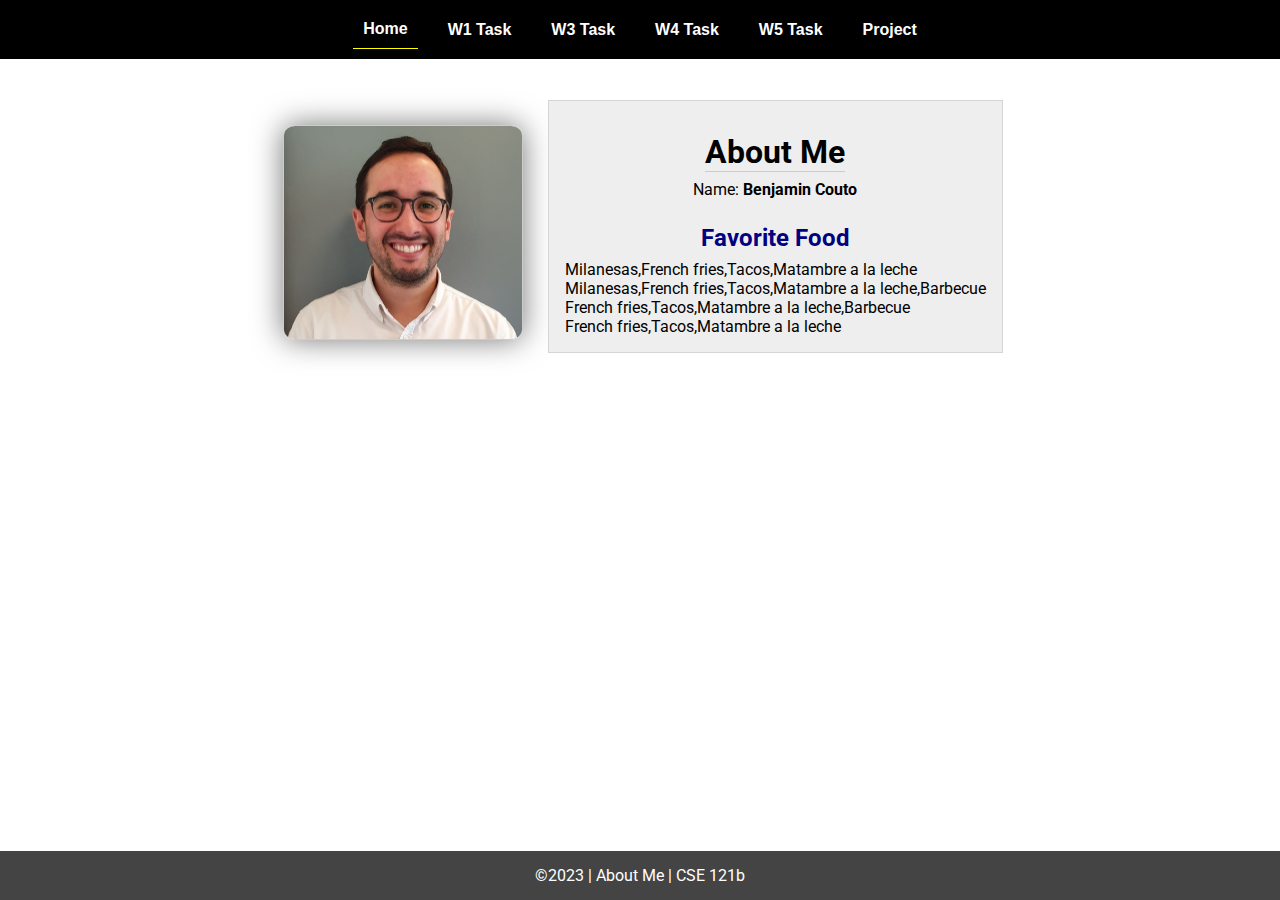
<file: index.html>
<!DOCTYPE html>
<html lang="en">

<head>
  <meta charset="UTF-8">
  <meta name="viewport" content="width=device-width, initial-scale=1.0">
  <title>About Me | CSE 121b | W02: Programming Tasks</title>
  <link rel="preconnect" href="https://fonts.googleapis.com">
  <link rel="preconnect" href="https://fonts.gstatic.com" crossorigin>
  <link href="https://fonts.googleapis.com/css2?family=Roboto:wght@400;600&display=swap"
    rel="stylesheet">
  <link rel="stylesheet" href="styles/main.css">
</head>

<body>
  <nav>
    <ul id="menu">
      <li><a id="toggleMenu">&equiv;</a></li>
      <li><a href="index.html" class="active">Home</a></li>
      <li><a href="w01-task.html">W1 Task</a></li>
      <li><a href="w03-task.html">W3 Task</a></li>
      <li><a href="w04-task.html">W4 Task</a></li>
      <li><a href="w05-task.html">W5 Task</a></li>
      <li><a href="project.html">Project</a></li>
    </ul>
  </nav>
  <main id="home">
    <picture>
      <img src="images/placeholder.png" alt="Placeholder Image">
    </picture>
    <section>
      <h1>About Me</h1>
      <div class="info">Name: <span id="name"></span></div>
      <h2>Favorite Food</h2>
      <div class="block" id="food"></div>
    </section>
  </main>
  <footer>
    &copy;<span id="year"></span> | About Me | CSE 121b
  </footer>
  <script src="scripts/main.js"></script>
  <script src="scripts/w02-task.js"></script>
</body>

</html>
</file>
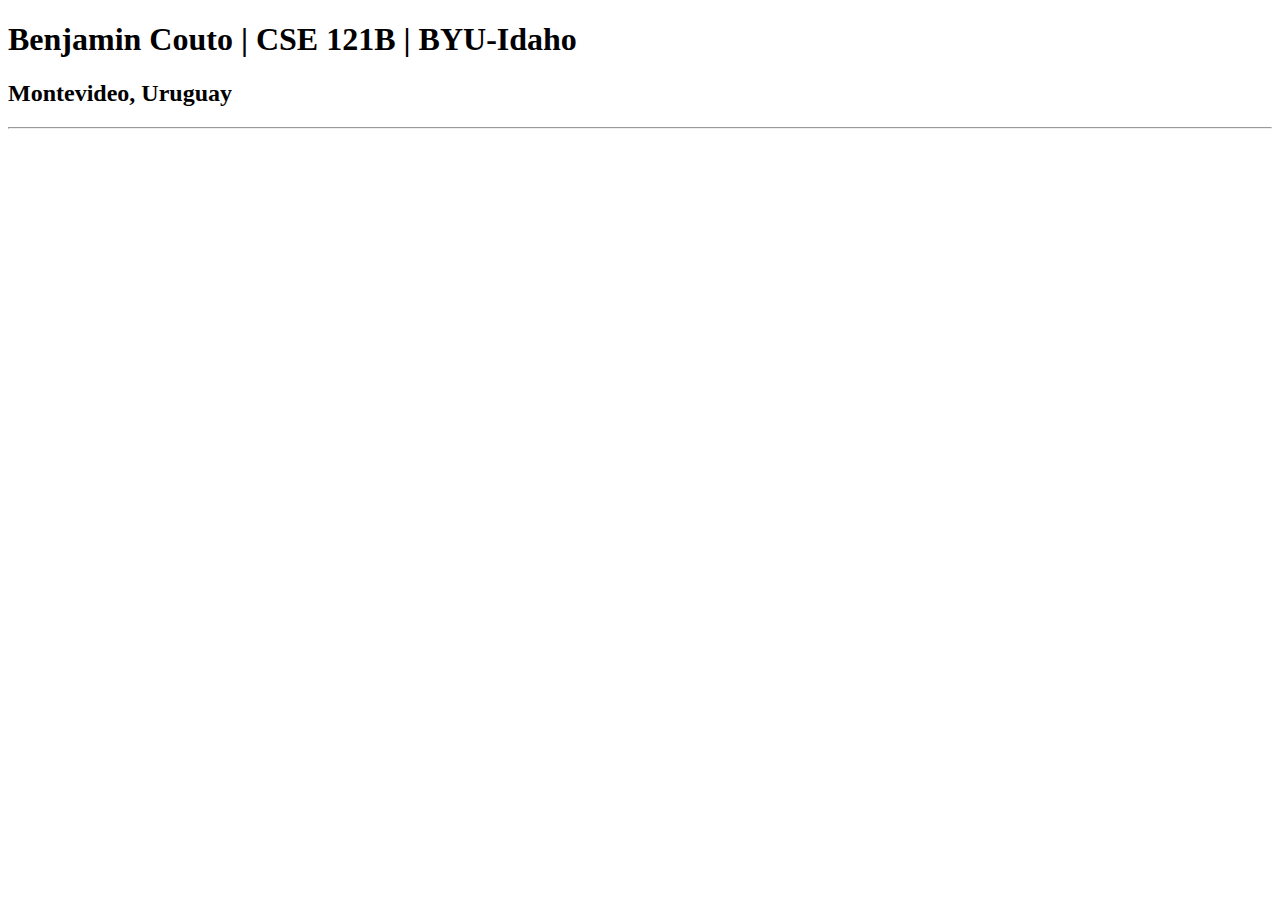
<file: index-old.html>
<!DOCTYPE html>
<html lang="en">
<head>
    <meta charset="UTF-8">
    <meta name="viewport" content="width=device-width, initial-scale=1.0">
    <title>Benjamin Couto | CSE 121B | BYU-Idaho</title>
</head>
<body>
   <h1>Benjamin Couto | CSE 121B | BYU-Idaho</h1>
   <h2>Montevideo, Uruguay</h2> 
   <hr>
</body>
</html>
</file>
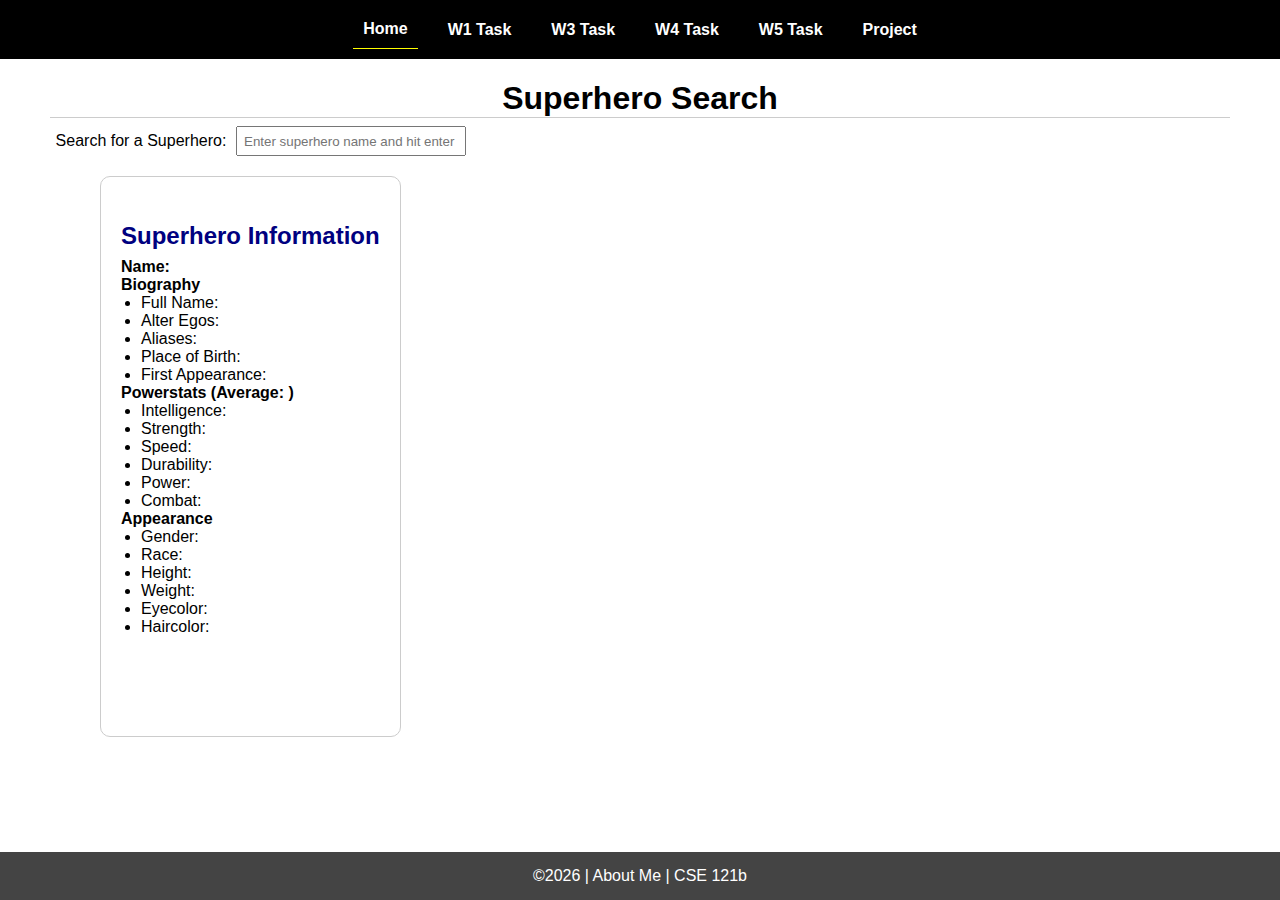
<file: project.html>
<!DOCTYPE html>
<html lang="en">
<head>
    <meta charset="UTF-8">
    <meta name="viewport" content="width=device-width, initial-scale=1.0">
    <title>CSE 121b | Final Project</title>
    <link rel="stylesheet" href="styles/main.css">
</head>
<body>
    <nav>
        <ul id="menu">
          <li><a id="toggleMenu">&equiv;</a></li>
          <li><a href="index.html" class="active">Home</a></li>
          <li><a href="w01-task.html">W1 Task</a></li>
          <li><a href="w03-task.html">W3 Task</a></li>
          <li><a href="w04-task.html">W4 Task</a></li>
          <li><a href="w05-task.html">W5 Task</a></li>
          <li><a href="project.html">Project</a></li>
        </ul>
    </nav>
    <div class="container">
        <h1>Superhero Search</h1>
        <div id="search-box">
        <label for="superhero-search">Search for a Superhero:</label>
        <input type="text" id="superhero-search" placeholder="Enter superhero name and hit enter">
        </div>

        <div id="superhero-info" class="info-container">
            <h2>Superhero Information</h2>
            <p><strong>Name: </strong><span id="hero-name"></span></p>
            <p><strong>Biography</strong> <span id="hero-bio"></span></p>
            <li>Full Name: <span id="hero-fullname"></span></li>
            <li>Alter Egos: <span id="hero-alteregos"></span></li>
            <li>Aliases: <span id="hero-aliases"></span></li>
            <li>Place of Birth: <span id="hero-placeofbirth"></span></li>
            <li>First Appearance: <span id="hero-firstappearance"></span></li>

            <p><strong>Powerstats (Average: <span id="hero-powerstats-average"></span>)</strong> </p>
            <li>Intelligence:<span id="hero-intelligence"></span></li>
            <li>Strength: <span id="hero-strength"></span></li>
            <li>Speed: <span id="hero-speed"></span></li>
            <li>Durability: <span id="hero-durability"></span></li>
            <li>Power: <span id="hero-power"></span></li>
            <li>Combat: <span id="hero-combat"></span></li>

            <p><strong>Appearance</strong> <span id="hero-appearance"></span></p>
            <li>Gender: <span id="hero-gender"></span></li>
            <li>Race: <span id="hero-race"></span></li>
            <li>Height: <span id="hero-height"></span></li>
            <li>Weight: <span id="hero-weight"></span></li>
            <li>Eyecolor: <span id="hero-eyecolor"></span></li>
            <li>Haircolor: <span id="hero-haircolor"></span></li>

            <img id="hero-img">
        </div>
    </div>
    <footer>
        &copy;<span id="year"></span> | About Me | CSE 121b
    </footer>
    <script src="scripts/main.js"></script>
    <script src="scripts/project.js" type="module"></script>
</body>
</html>
</file>
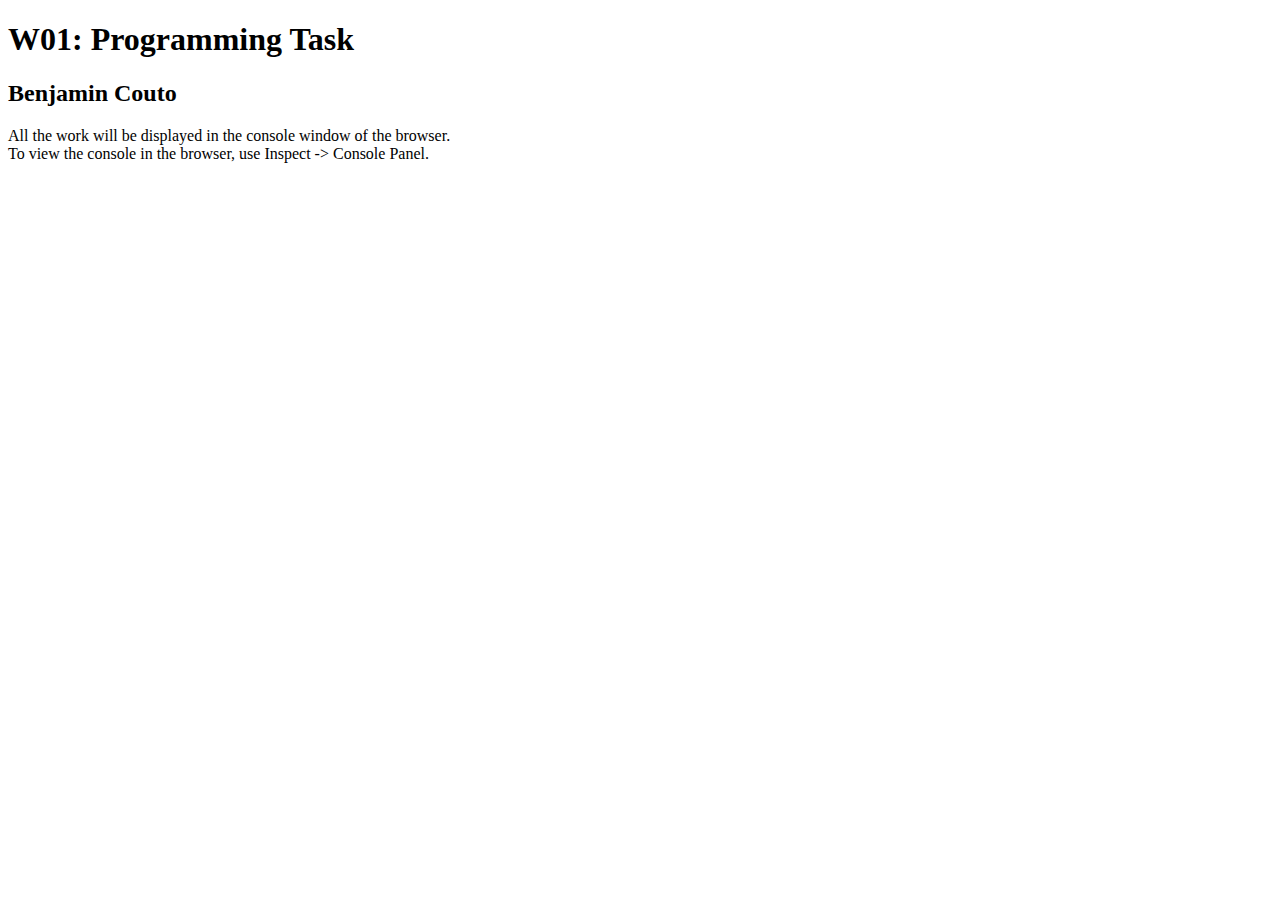
<file: w01-task.html>
<!DOCTYPE html>
<html lang="en">

<head>
  <meta charset="UTF-8">
  <meta name="viewport" content="width=device-width, initial-scale=1.0">
  <title>W01: Programming Task</title>
</head>

<body>
  <h1>W01: Programming Task</h1>
  <h2>Benjamin Couto</h2>
  <p>All the work will be displayed in the console window of the browser.
    <br>To view the console in the browser, use Inspect -> Console Panel.
  </p>

  <script src="w01-task.js"></script>

</body>
</html>
</file>
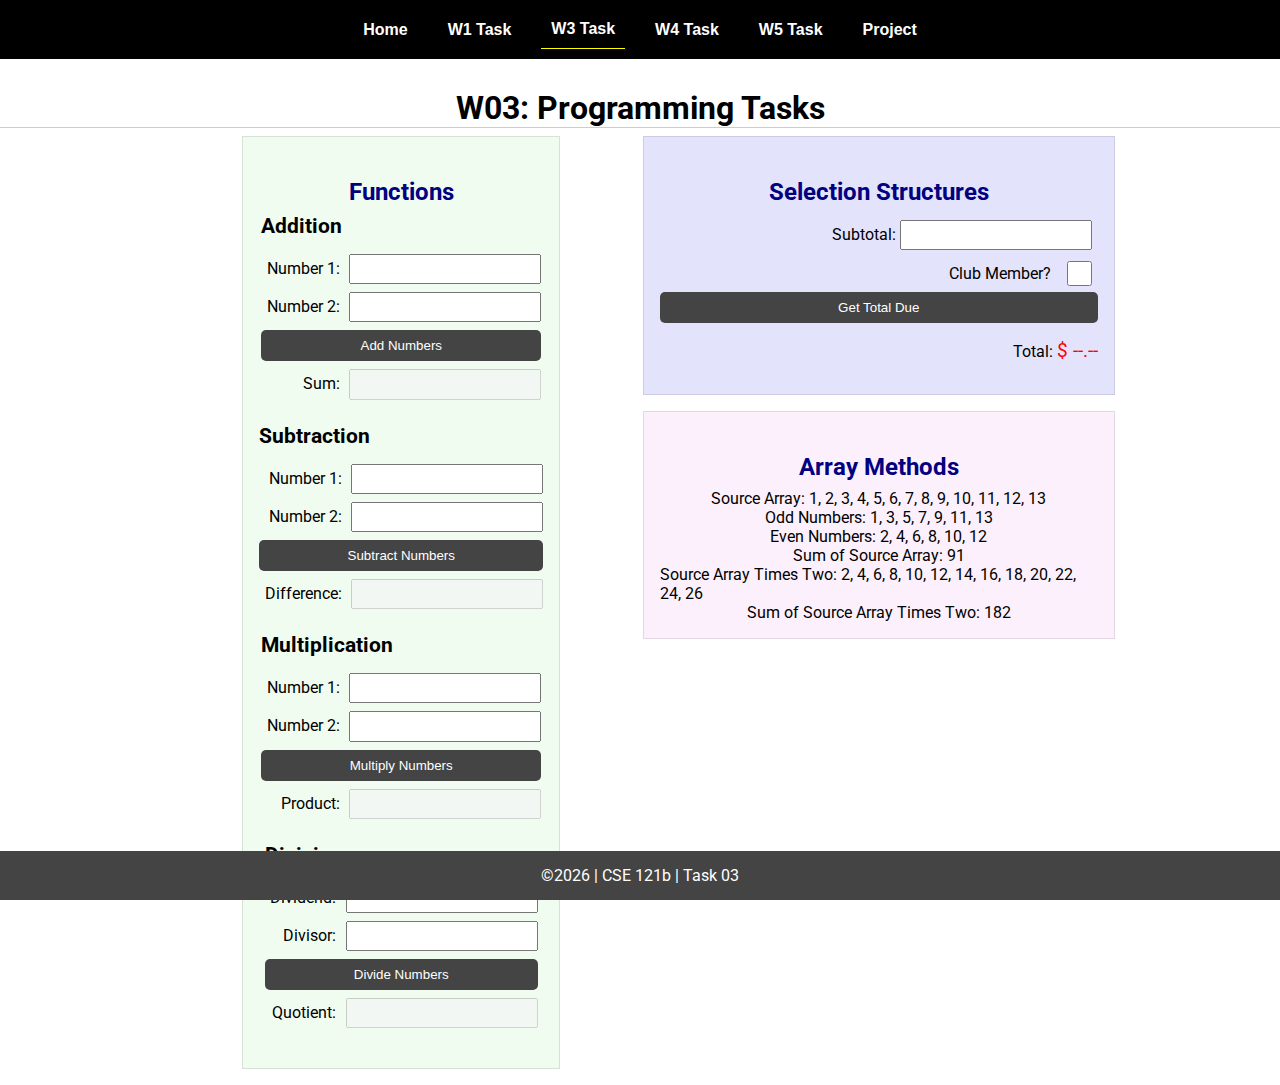
<file: w03-task.html>
<!DOCTYPE html>
<html lang="en">

<head>
    <meta charset="UTF-8">
    <meta name="viewport" content="width=device-width, initial-scale=1.0">
    <title>CSE 121b | W03: Programming Tasks</title>
    <link rel="preconnect" href="https://fonts.googleapis.com">
    <link rel="preconnect" href="https://fonts.gstatic.com" crossorigin>
    <link href="https://fonts.googleapis.com/css2?family=Roboto:wght@400;600&display=swap"
        rel="stylesheet">
    <link rel="stylesheet" href="styles/main.css">
</head>

<body>
    <nav>
        <ul id="menu">
            <li><a id="toggleMenu">&equiv;</a></li>
            <li><a href="index.html">Home</a></li>
            <li><a href="w01-task.html">W1 Task</a></li>
            <li><a href="w03-task.html" class="active">W3 Task</a></li>
            <li><a href="w04-task.html">W4 Task</a></li>
            <li><a href="w05-task.html">W5 Task</a></li>
            <li><a href="project.html">Project</a></li>
        </ul>
    </nav>>
    <header>
        <h1>W03: Programming Tasks</h1>
    </header>
    <main id="task3">
        <section id="section1">
            <h2>Functions</h2>
            <article>
                <h3>Addition</h3>
                <div>
                    <label for="add1">Number 1:</label>
                    <input type="text" id="add1" name="add1">
                </div>
                <div>
                    <label for="add2">Number 2:</label>
                    <input type="text" id="add2" name="add2">
                </div>
                <div>
                    <input type="button" id="addNumbers" value="Add Numbers">
                </div>
                <div>
                    <label for="sum">Sum:</label>
                    <input type="text" id="sum" name="sum" disabled>
                </div>
            </article>
            <article>
                <h3>Subtraction</h3>
                <div>
                    <label for="subtract1">Number 1:</label>
                    <input type="text" id="subtract1" name="subtract1">
                </div>
                <div>
                    <label for="subtract2">Number 2:</label>
                    <input type="text" id="subtract2" name="subtract2">
                </div>
                <div>
                    <input type="button" id="subtractNumbers" value="Subtract Numbers">
                </div>
                <div>
                    <label for="difference">Difference:</label>
                    <input type="text" id="difference" name="difference" disabled>
                </div>
            </article>
            <article>
                <h3>Multiplication</h3>
                <div>
                    <label for="factor1">Number 1:</label>
                    <input type="text" id="factor1" name="factor1">
                </div>
                <div>
                    <label for="factor2">Number 2:</label>
                    <input type="text" id="factor2" name="factor2">
                </div>
                <div>
                    <input type="button" id="multiplyNumbers" value="Multiply Numbers">
                </div>
                <div>
                    <label for="product">Product:</label>
                    <input type="text" id="product" name="product" disabled>
                </div>
            </article>
            <article>
                <h3>Division</h3>
                <div>
                    <label for="dividend">Dividend:</label>
                    <input type="text" id="dividend" name="dividend">
                </div>
                <div>
                    <label for="divisor">Divisor:</label>
                    <input type="text" id="divisor" name="divisor">
                </div>
                <div>
                    <input type="button" id="divideNumbers" value="Divide Numbers">
                </div>
                <div>
                    <label for="quotient">Quotient:</label>
                    <input type="text" id="quotient" name="quotient" disabled>
                </div>
            </article>
        </section>
        <div>
            <section id="section2">
                <h2>Selection Structures</h2>
                <label class="right">Subtotal:
                    <input type="number" id="subtotal" size="5">
                </label>
                <label class="middle right">
                    Club Member?
                    <input type="checkbox" id="member">
                </label>
                <div class="right">
                    <input type="button" id="getTotal" value="Get Total Due">
                </div>
                <div class="right">Total:
                    <span class="larger" id="total">$ --.--</span>
                </div>
            </section>
            <section id="section3">
                <h2>Array Methods</h2>
                <p>
                    Source Array: <span id="array"></span>
                </p>
                <p>
                    Odd Numbers: <span id="odds"></span>
                </p>
                <p>
                    Even Numbers: <span id="evens"></span>
                </p>
                <p>
                    Sum of Source Array: <span id="sumOfArray"></span>
                </p>
                <p>
                    Source Array Times Two: <span id="multiplied"></span>
                </p>
                <p>
                    Sum of Source Array Times Two: <span id="sumOfMultiplied"></span>
                </p>
            </section>
        </div>
    </main>
    <footer>
        &copy;<span id="year"></span> | CSE 121b | Task 03
    </footer>
    <script src="scripts/main.js"></script>
    <script>
        document.getElementById("year").innerHTML = new Date().getFullYear();
    </script>
    <script src="scripts/w03-task.js"></script>
</body>

</html>
</file>
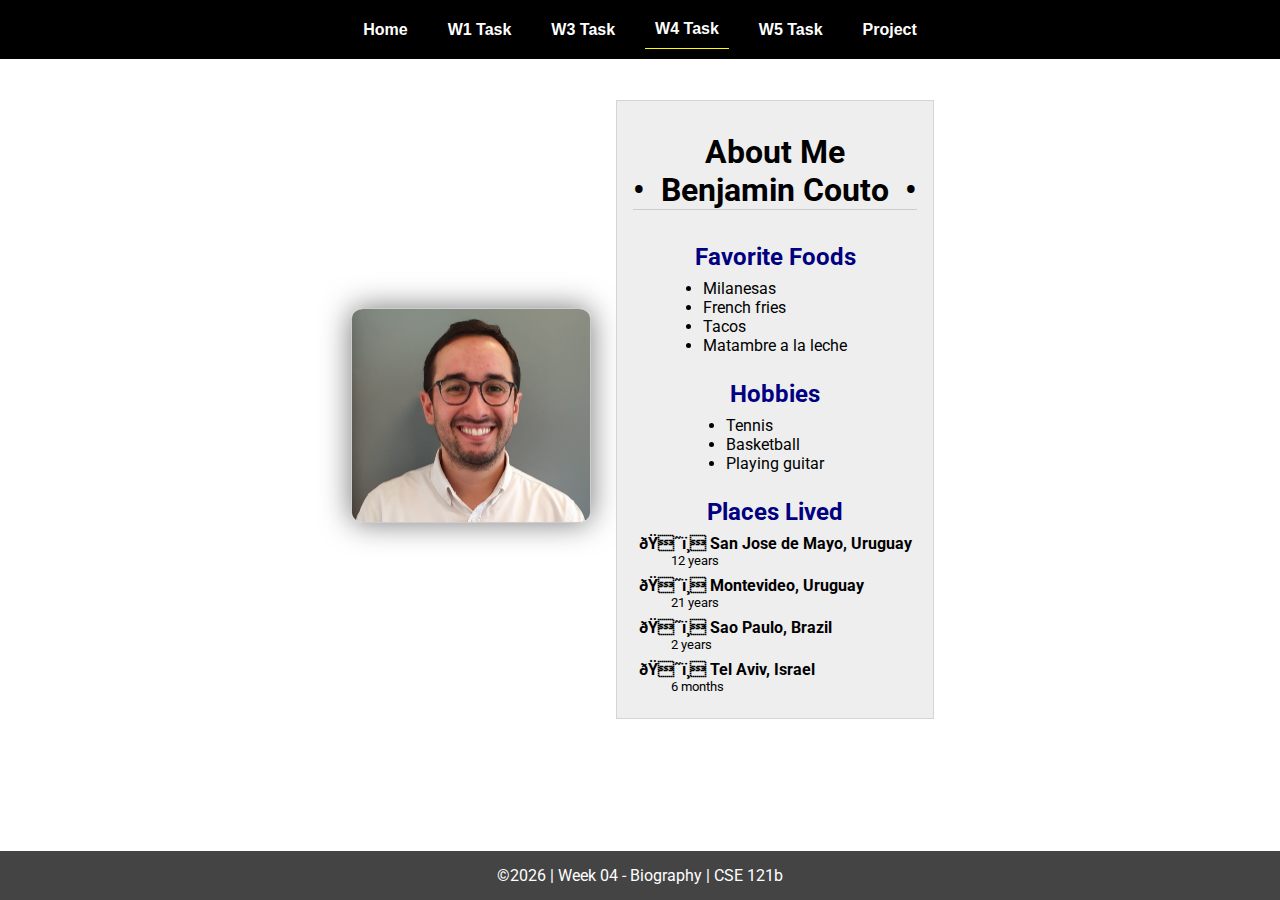
<file: w04-task.html>
<!DOCTYPE html>
<html lang="en">

<head>
  <meta charset="UTF-8">
  <meta name="viewport" content="width=device-width, initial-scale=1.0">
  <title>CSE 121b | W04: Programming Tasks</title>
  <link rel="preconnect" href="https://fonts.googleapis.com">
  <link rel="preconnect" href="https://fonts.gstatic.com" crossorigin>
  <link href="https://fonts.googleapis.com/css2?family=Roboto:wght@400;600&display=swap"
    rel="stylesheet">
  <link rel="stylesheet" href="styles/main.css">
</head>

<body>
  <nav>
    <ul id="menu">
      <li><a id="toggleMenu">&equiv;</a></li>
      <li><a href="index.html">Home</a></li>
      <li><a href="w01-task.html">W1 Task</a></li>
      <li><a href="w03-task.html">W3 Task</a></li>
      <li><a href="w04-task.html" class="active">W4 Task</a></li>
      <li><a href="w05-task.html">W5 Task</a></li>
      <li><a href="project.html">Project</a></li>
    </ul>
  </nav>
  <main id="home">
    <picture>
      <img id="photo" src="images/placeholder.png" alt="Placeholder Image">
    </picture>
    <section>
      <h1>About Me<br>• &nbsp;<span id="name"></span>&nbsp; •</h1>
      <h2>Favorite Foods</h2>
      <ul id="favorite-foods"></ul>
      <h2>Hobbies</h2>
      <ul id="hobbies"></ul>
      <h2>Places Lived</h2>
      <dl id="places-lived"></dl>
    </section>
  </main>

  <footer>
    &copy;<span id="year"></span> | Week 04 - Biography | CSE 121b
  </footer>
  <script src="scripts/main.js"></script>
  <script>
    document.getElementById("year").innerHTML = new Date().getFullYear();
  </script>
  <script src="scripts/w04-task.js"></script>
</body>

</html>
</file>
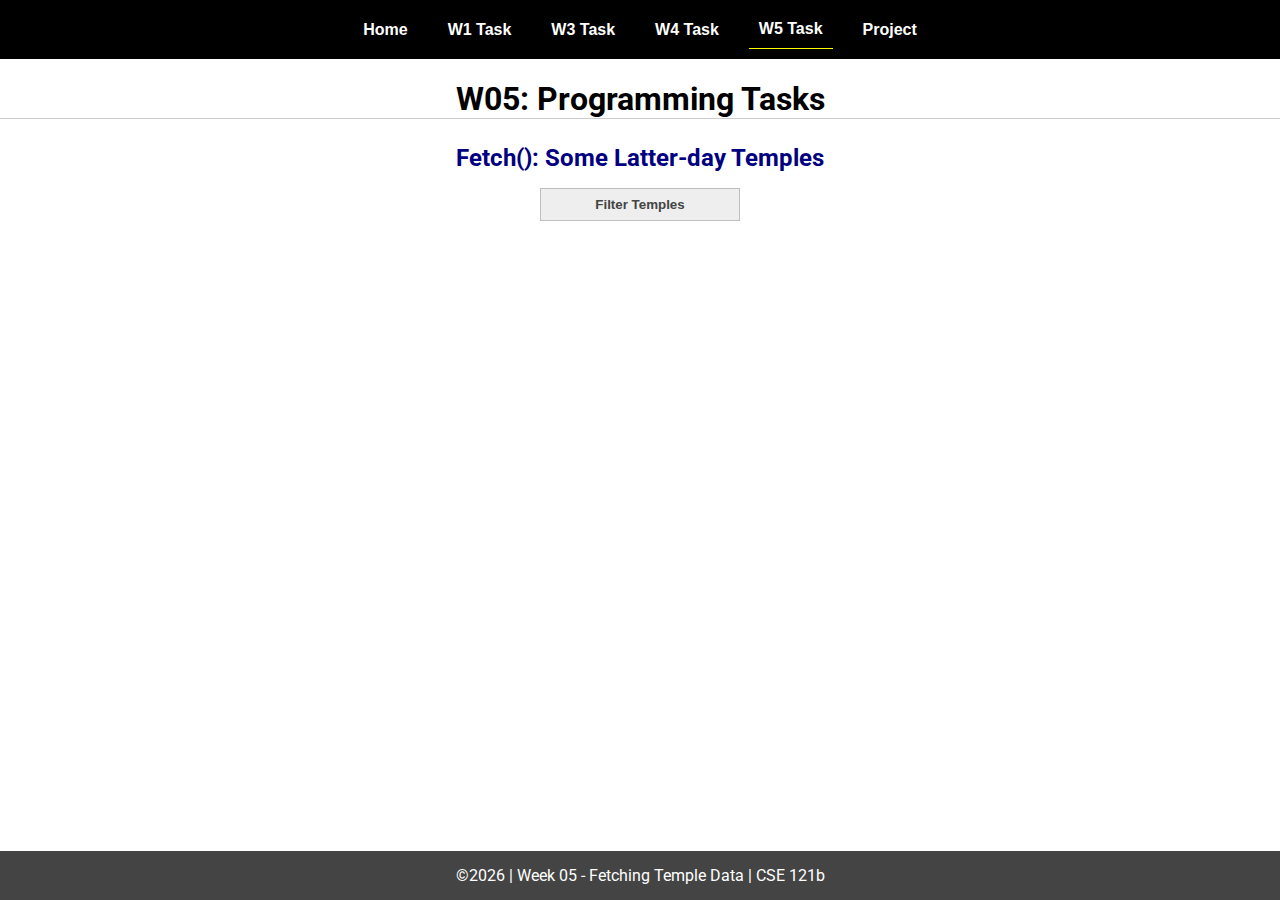
<file: w05-task.html>
<!DOCTYPE html>
<html lang="en">

<head>
  <meta charset="UTF-8">
  <meta name="viewport" content="width=device-width, initial-scale=1.0">
  <title>CSE 121b | W05: Programming Tasks</title>
  <link rel="preconnect" href="https://fonts.googleapis.com">
  <link rel="preconnect" href="https://fonts.gstatic.com" crossorigin>
  <link href="https://fonts.googleapis.com/css2?family=Roboto:wght@400;600&display=swap"
    rel="stylesheet">
  <link rel="stylesheet" href="styles/main.css">
</head>

<body>
  <nav>
    <ul id="menu">
      <li><a id="toggleMenu">&equiv;</a></li>
      <li><a href="index.html">Home</a></li>
      <li><a href="w01-task.html">W1 Task</a></li>
      <li><a href="w03-task.html">W3 Task</a></li>
      <li><a href="w04-task.html">W4 Task</a></li>
      <li><a href="w05-task.html" class="active">W5 Task</a></li>
      <li><a href="project.html">Project</a></li>
    </ul>
  </nav>
  <main id="gridly">
    <h1>W05: Programming Tasks</h1>
    <h2>Fetch(): Some Latter-day Temples</h2>

    <select id="sortBy" title="Choose a data filter.">
      <option value="" disabled selected>Filter Temples</option>
      <option value="utah">Utah</option>
      <option value="notutah">Outside of Utah</option>
      <option value="older">Built Before 1950</option>
      <option value="all">No Filter</option>
    </select>

    <div id="temples">
    </div>
  </main>


  <footer>
    &copy;<span id="year"></span> | Week 05 - Fetching Temple Data | CSE 121b
  </footer>
  <script src="scripts/main.js"></script>
  <script>
    document.getElementById("year").innerHTML = new Date().getFullYear();
  </script>
  <script src="scripts/w05-task.js"></script>
</body>

</html>
</file>
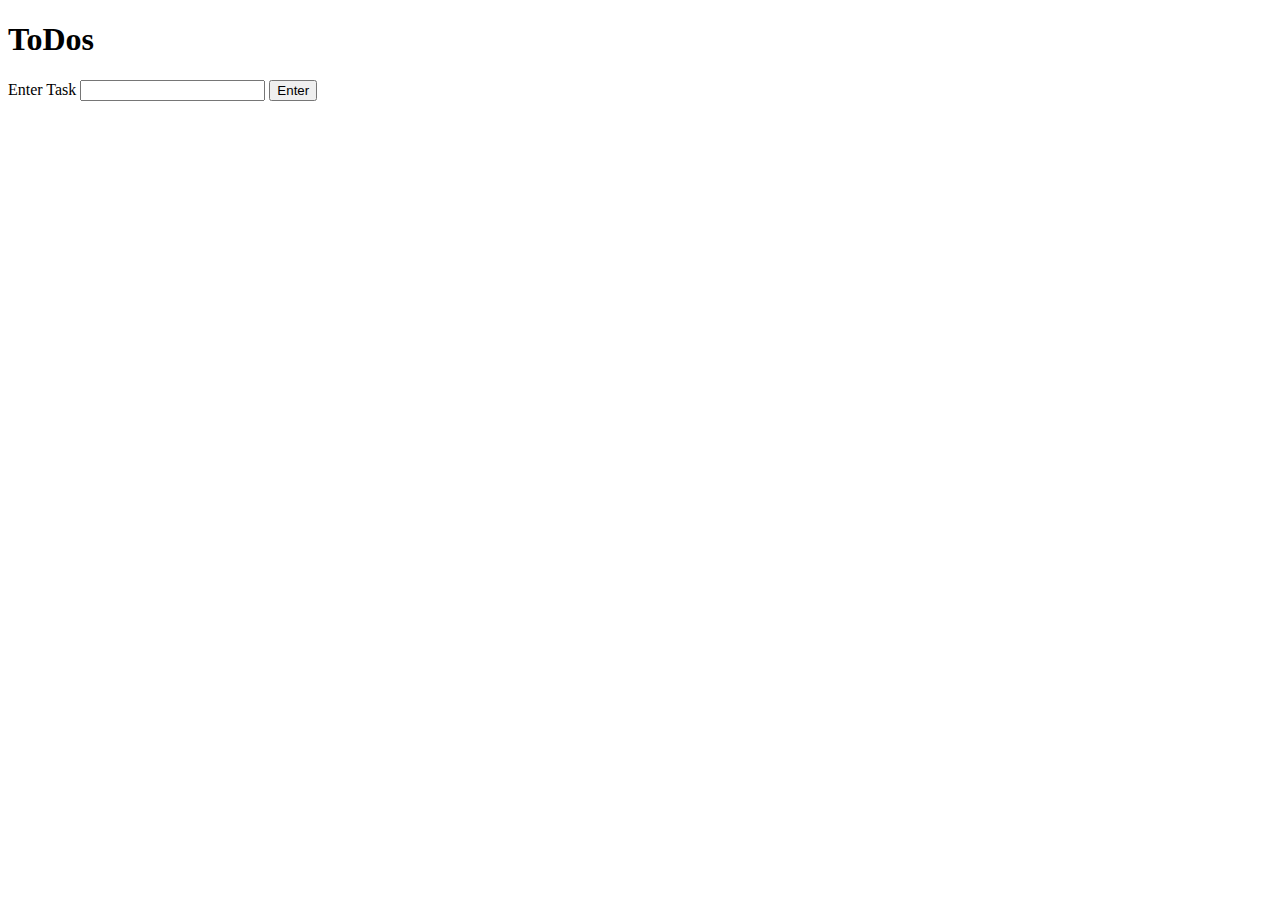
<file: w03/events.html>
<!-- events.html -->
<!DOCTYPE html>
<html lang="en">
  <head>
    <meta charset="UTF-8" />
    <meta http-equiv="X-UA-Compatible" content="IE=edge" />
    <meta name="viewport" content="width=device-width, initial-scale=1.0" />
    <title>Events practice: ToDos</title>
    <style>
      .todos {
        width: 300px;
      }
      .todos > li {
        display: flex;
        justify-content: space-between;
        align-items: center;
        border: 1px solid;
        padding: 0.5em;
      }
      .todos p {
        margin: 0;
      }
      .todos span {
        cursor: pointer;
      }
      .strike {
        text-decoration: line-through;
        color: gray;
      }
    </style>
  </head>
  <body>
    <h1>ToDos</h1>
    <section>
      <label for="todo">Enter Task</label>
      <input name="todo" id="todo" />
      <button id="submitTask">Enter</button>
    </section>
    <ul id="todoList" class="todos"></ul>
    <script src="events.js"></script>
  </body>
</html>
</file>
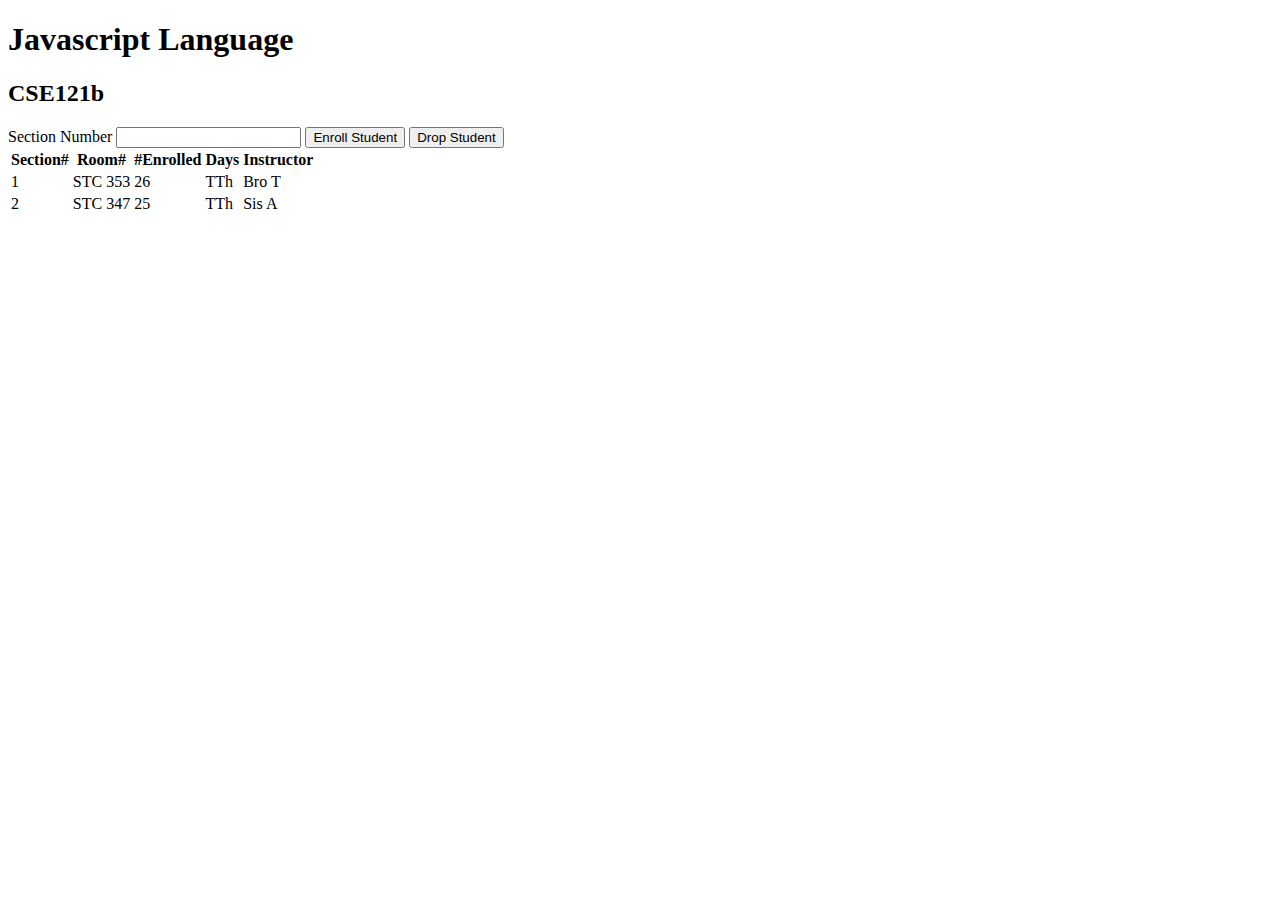
<file: w04/courses.html>
<!-- courses.html -->
<!DOCTYPE html>
<html lang="en">
  <head>
    <meta charset="UTF-8" />
    <meta http-equiv="X-UA-Compatible" content="IE=edge" />
    <meta name="viewport" content="width=device-width, initial-scale=1.0" />
    <title>Courses and sections</title>
    <script src="courses.js" defer></script>
  </head>
  <body>
    <h1 id="courseName"></h1>
    <h2 id="courseCode"></h2>
    <label for="sectionNumber">Section Number</label>
    <input id="sectionNumber" />
    <button id="enrollStudent">Enroll Student</button>
    <button id="dropStudent">Drop Student</button>

    <table>
      <thead>
        <tr>
          <th>Section#</th>
          <th>Room#</th>
          <th>#Enrolled</th>
          <th>Days</th>
          <th>Instructor</th>
        </tr>
      </thead>
      <tbody id="sections"></tbody>
    </table>
  </body>
</html>
</file>
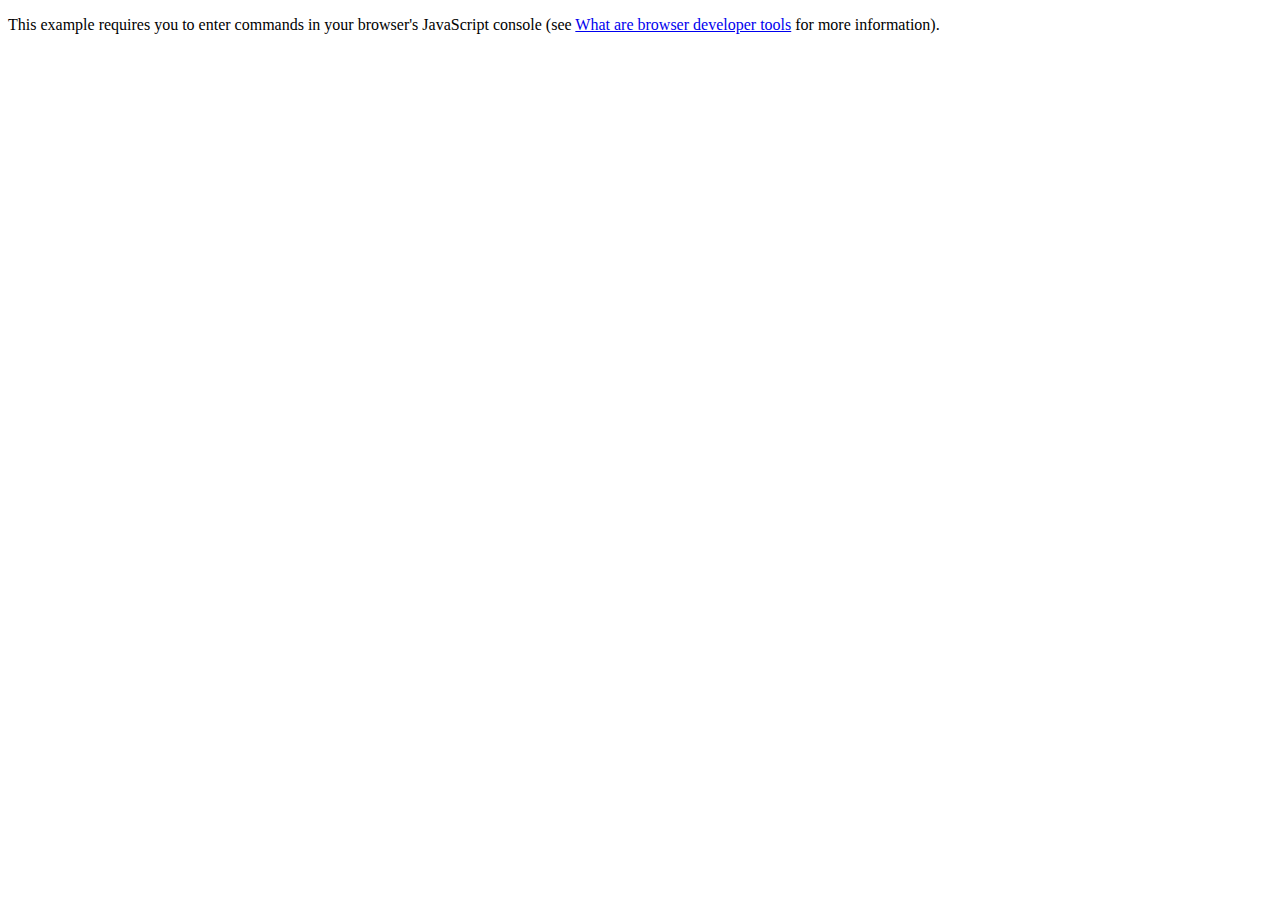
<file: w04/oojs.html>
<!DOCTYPE html>
<html lang="en-us">
  <head>
    <meta charset="utf-8">
    <meta name="viewport" content="width=device-width">
    <title>Object-oriented JavaScript example</title>
  </head>

  <body>
    <p>This example requires you to enter commands in your browser's JavaScript console (see <a href="https://developer.mozilla.org/en-US/docs/Learn/Common_questions/What_are_browser_developer_tools">What are browser developer tools</a> for more information).</p>
    
    <script>
      const person = {
        name: ["Bob", "Smith"],
        age: 32,
        bio: function () {
        console.log(`${this.name[0]} ${this.name[1]} is ${this.age} years old.`);
        },
        introduceSelf: function () {
        console.log(`Hi! I'm ${this.name[0]}.`);
        },
      };
    </script>
  </body>

</html>
</file>
<file: styles/main.css>
/* Universal Selector */
* {
    margin: 0;
    padding: 0;
    box-sizing: border-box;
}

/* HTML Selectors */
body {
    font-family: 'Roboto', Helvetica, sans-serif;
}

nav {
    background-color: black;
    width: 100%;
    position: fixed;
    top: 0;
}

nav ul {
    display: flex;
    flex-direction: column;
    align-items: center;
    max-width: -moz-fit-content;
    max-width: fit-content;
    margin: 0 auto;
}

nav ul li {
    flex: 1 1 auto;
}

nav ul li:first-child {
    display: block;
    font-size: 2rem;
}

nav ul li:first-child a {
    padding: 1px 10px;
}

nav ul li {
    display: none;
    list-style: none;
    margin: 10px;
}

nav ul li a {
    display: block;
    padding: 10px;
    text-decoration: none;
    font-weight: 600;
    color: white;
    text-align: center;
    font-family: 'Arial Narrow', Arial, sans-serif;
}

nav ul li a:hover {
    background-color: #efefef;
    color: black;
}

h1,
h2 {
    text-align: center;
    margin: 1rem 0 .5rem;
}

h1 {
    border-bottom: 1px solid #ccc;
}

#gridly h1 {
    margin-top: 80px;
}

h2 {
    font-size: 1.5rem;
    color: navy;
    text-align: center;
    margin-top: 25px;
}

h3 {
    font-size: 1.3rem;
    margin-bottom: 1rem;
}

header {
    margin-top: 70px;
}

picture {
    margin: 0 auto;
}

picture img {
    width: 240px;
    height: auto;
    border-radius: 5%;
    border: 1px solid #ccc;
    box-shadow: 0 0 30px #777;
}

section {
    display: flex;
    flex-direction: column;
    align-items: center;
    margin: 0 auto 1rem;
    border: 1px solid rgba(0, 0, 0, .1);
    padding: 1rem;
    background-color: #eee;
}

article {
    margin-bottom: 1rem;
}

article div {
    margin-bottom: .5rem;
    text-align: right;
}

label {
    padding: .35rem;
}

input {
    padding: .35rem;
}

input[type="button"] {
    padding: .5rem;
    background-color: #444;
    color: white;
    border: none;
    border-radius: 5px;
    cursor: pointer;
    width: 100%
}

input[type="checkbox"] {
    width: 25px;
    height: 25px;
}

dt {
    font-weight: 700;
}

dt::before {
    content: "ðŸ˜ï¸ ";
}

dd {
    margin: 0 0 .5rem 2rem;
    font-size: smaller;
}

footer {
    background-color: #444;
    color: white;
    padding: 15px;
    text-align: center;
    width: 100%;
    position: fixed;
    bottom: 0;
}

/* Class Selectors */
.active {
    border-bottom: 1px solid yellow;
}

.open li {
    display: block;
}

.block {
    display: block;
}

.larger {
    font-size: larger;
    color: red;
}

.right {
    width: 100%;
    text-align: right;
}

.middle {
    display: flex;
    align-items: center;
    justify-content: right;
    gap: 1rem;
}

/* ID Selectors */

#home {
    margin-top: 125px;
    display: grid;
    grid-template-columns: 1fr;
    grid-gap: 20px;
    align-items: center;
    justify-content: center;
}


#section1 {
    background-color: rgb(225, 250, 225, .5);
}

#section2 {
    background-color: rgba(200, 200, 250, 0.5);

}

#section2 div {
    margin-bottom: 1rem;
}

#section3 {
    background-color: rgb(250, 225, 250, .5);
}

#sortBy {
    appearance: none;
    display: flex;
    padding: .5rem;
    background-color: #eee;
    color: #444;
    font-weight: 700;
    margin: 1rem auto;
    width: 200px;
    border: 1px solid rgba(0, 0, 0, .2);
    text-align: center;
}

#sortBy option:disabled {
    font-style: italic;
    padding: 1rem;
    background-color: #111;
    color: #eee;
}

#temples {
    display: grid;
    grid-template-columns: repeat(auto-fit, minmax(320px, 1fr));
    grid-gap: .5rem;
    align-items: center;
    margin-bottom: 3rem;
}

#temples article {
    height: 250px;
    margin: .5rem;
    border: 1px solid rgba(0, 0, 0, .1);
    padding: 1rem;
    background-color: #eee;
    display: flex;
    flex-direction: column;
    align-items: center;
    justify-content: center;
}

#temples h4 {
    color: navy;
    font-size: smaller;
}


#temples img {
    width: 250px;
    height: auto;
    box-shadow: 0 0 30px #777;
    margin: .5rem;
}

/* Superhero Search */

.container {
    margin-top: 80px;
    margin-left: 50px;
    margin-right: 50px;
}

#superheroes-select {
    padding: 10px;
    font-size: 16px;
}

#superhero-info {
    margin-top: 20px;
    padding: 20px;
    border: 1px solid #ccc;
    border-radius: 10px;
    display: inline-block;
    margin-left: 50px;
}

#superhero-info li {
    margin-left: 20px;
}

.container img {
    display: block;
    margin-left: auto;
    margin-right: auto;
    margin-left: auto;
    margin-right: auto;
    margin-top: 20px;
    margin-bottom: 20px;
    padding: 20px;
}

#superhero-search {
    width: 230px;
}





/* Media Queries */
@media only screen and (min-width: 32.5em) {
    nav ul {
        flex-direction: row;
    }

    nav ul li:first-child {
        display: none;
    }

    nav ul li {
        display: block;
    }

    section {
        min-width: 300px;
    }

    #home {
        margin: 100px auto 20px;
        grid-template-columns: 250px 1fr;
        max-width: -moz-fit-content;
        max-width: fit-content;
    }

    #task3 {
        display: grid;
        grid-template-columns: 1fr 1fr;
        grid-gap: 5px;
        margin: 0 auto;
        max-width: 950px;
    }




}
</file>
